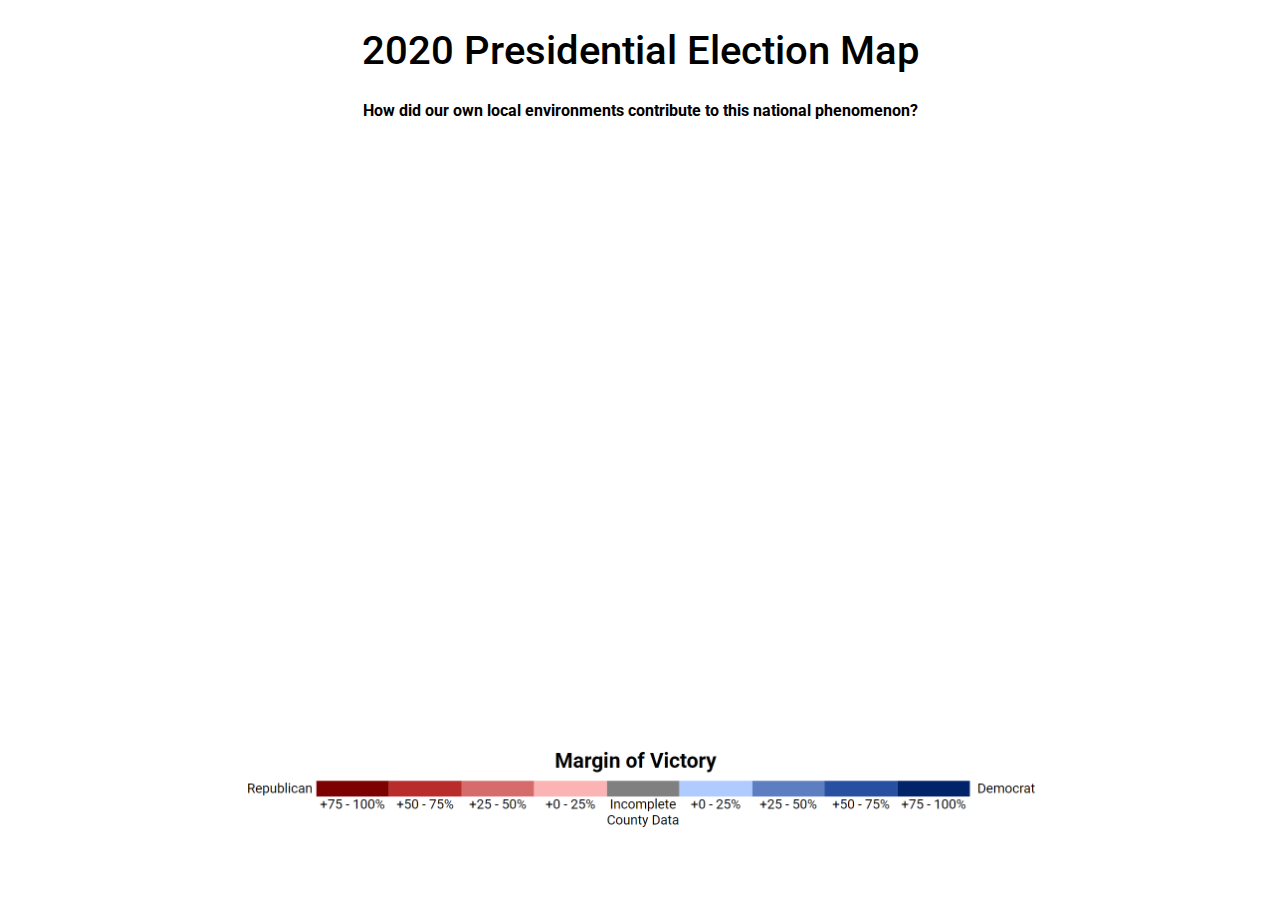
<file: index.html>
<!DOCTYPE html>
<html>
  <head>
    <link rel="stylesheet" href="style.css">
    <title>Election Map</title>
  </head>
  <body>
    <h1>2020 Presidential Election Map</h1>
    <h4>How did our own local environments contribute to this national phenomenon?</h4>
    <svg width="960" height="600"></svg>
    <!-- Get our d3 imports in -->
    <script src="https://d3js.org/d3.v4.min.js"></script>
    <script src="https://d3js.org/d3-scale-chromatic.v1.min.js"></script>
    <script src="https://d3js.org/topojson.v2.min.js"></script>

    <!-- Actual visualization -->
    <script src="script.js"></script>

    <img src="legend.png" alt="Color Encoding Legend" width="800">

  </body>
</html>
</file>
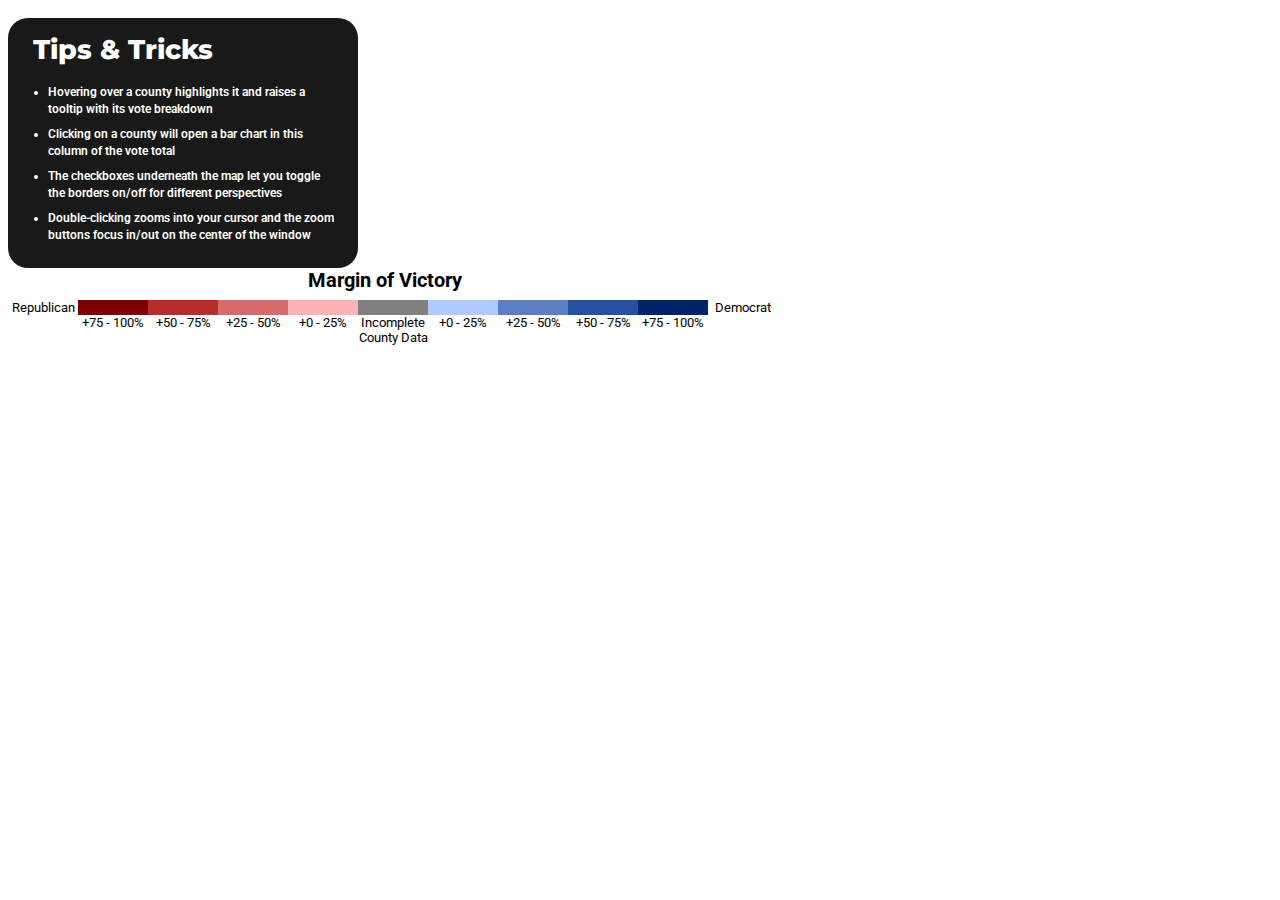
<file: index copy.html>
<!DOCTYPE html>
<html>
  <head>
    <link rel="stylesheet" href="style.css">
    <title>Election Map</title>
  </head>
  <body>
    <div class="intro">
      <h1>Tips & Tricks</h1>
      <ul>
        <li>Hovering over a county highlights it and raises a tooltip with its vote breakdown</li>
        <li>Clicking on a county will open a bar chart in this column of the vote total</li>
        <li>The checkboxes underneath the map let you toggle the borders on/off for different perspectives</li>
        <li>Double-clicking zooms into your cursor and the zoom buttons focus in/out on the center of the window</li>
        
      </ul>
    </div>


    <div class='my-legend'>
      <div class='legend-title'>Margin of Victory</div>
      <div class='legend-scale'>
        <ul class='legend-labels'>
          <li>Republican</li>
          <li><span style='background:#7d0101;'></span>+75 - 100%</li>
          <li><span style='background:#b82c2c;'></span>+50 - 75%</li>
          <li><span style='background:#d66b6b;'></span>+25 - 50%</li>
          <li><span style='background:#fcb3b3;'></span>+0 - 25%</li>
          <li><span style='background:#808080;'></span>Incomplete County Data</li>
          <li><span style='background:#b0cbff;'></span>+0 - 25%</li>
          <li><span style='background:#5d7fc2;'></span>+25 - 50%</li>
          <li><span style='background:#2750a1;'></span>+50 - 75%</li>
          <li><span style='background:#002369;'></span>+75 - 100%</li>
          <li>Democrat</li>
        </ul>
      </div>
    </div>

    <div>

      
    </div>
      
      <style type='text/css'>
        .my-legend .legend-title {
          text-align: left;
          margin-bottom: 8px;
          margin-left: 300px;
          font-weight: bold;
          font-size: 20px;
          }
        .my-legend .legend-scale ul {
          margin: 0;
          padding: 0;
          float: left;
          list-style: none;
          }
        .my-legend .legend-scale ul li {
          display: block;
          float: left;
          width: 70px;
          margin-bottom: 6px;
          text-align: center;
          font-size: 80%;
          list-style: none;
          }
        .my-legend ul.legend-labels li span {
          display: block;
          float: left;
          height: 15px;
          width: 70px;
          }
      </style>

  </body>
</html>
</file>
<file: style.css>
@import url('https://fonts.googleapis.com/css?family=Roboto:400,500,600,700,900');
@import url('https://fonts.googleapis.com/css2?family=Montserrat:ital,wght@0,100..900;1,100..900&family=Raleway:ital,wght@0,100..900;1,100..900&display=swap');

.counties :hover {
    opacity: 0.2;
}

h1 {
    font-weight: 500;
    font-size: 40px;
}

.county-borders {
    fill: none;
    stroke: white;
    stroke-width: 0.5px;
    stroke-linejoin: round;
    stroke-linecap: round;
    pointer-events: none;
}

.counties path:hover {
    cursor: pointer;
}

div.tooltip {
    position: absolute;
    text-align: center;
    width: 250px;
    height: 120px;
    padding: 2px;
    font-size: 12px;
    background: white;
    border: 0px;
    border-radius: 8px;
    pointer-events: none;
    opacity: 0;
}

html {
    text-align: center;
    font-family: 'Roboto', sans-serif;
}


.intro{
    text-align: left;
    width: 350px;
    height: 250px;

    background: rgba(0,0,0,0.9);
    border-radius: 20px;
}
.intro h1{
    margin-left: 25px;
    padding-top: 15px;
    color: white;
    font-family: 'Montserrat';
    font-size: 27px;
    font-weight: 800;
}
.intro li{
    text-align: left;
    line-height: 17px;
    color: white;
    font-size: 12px;
    font-family: 'Roboto';
    font-weight: 600;
    margin: 8px 20px 0px 0px;
}
</file>
